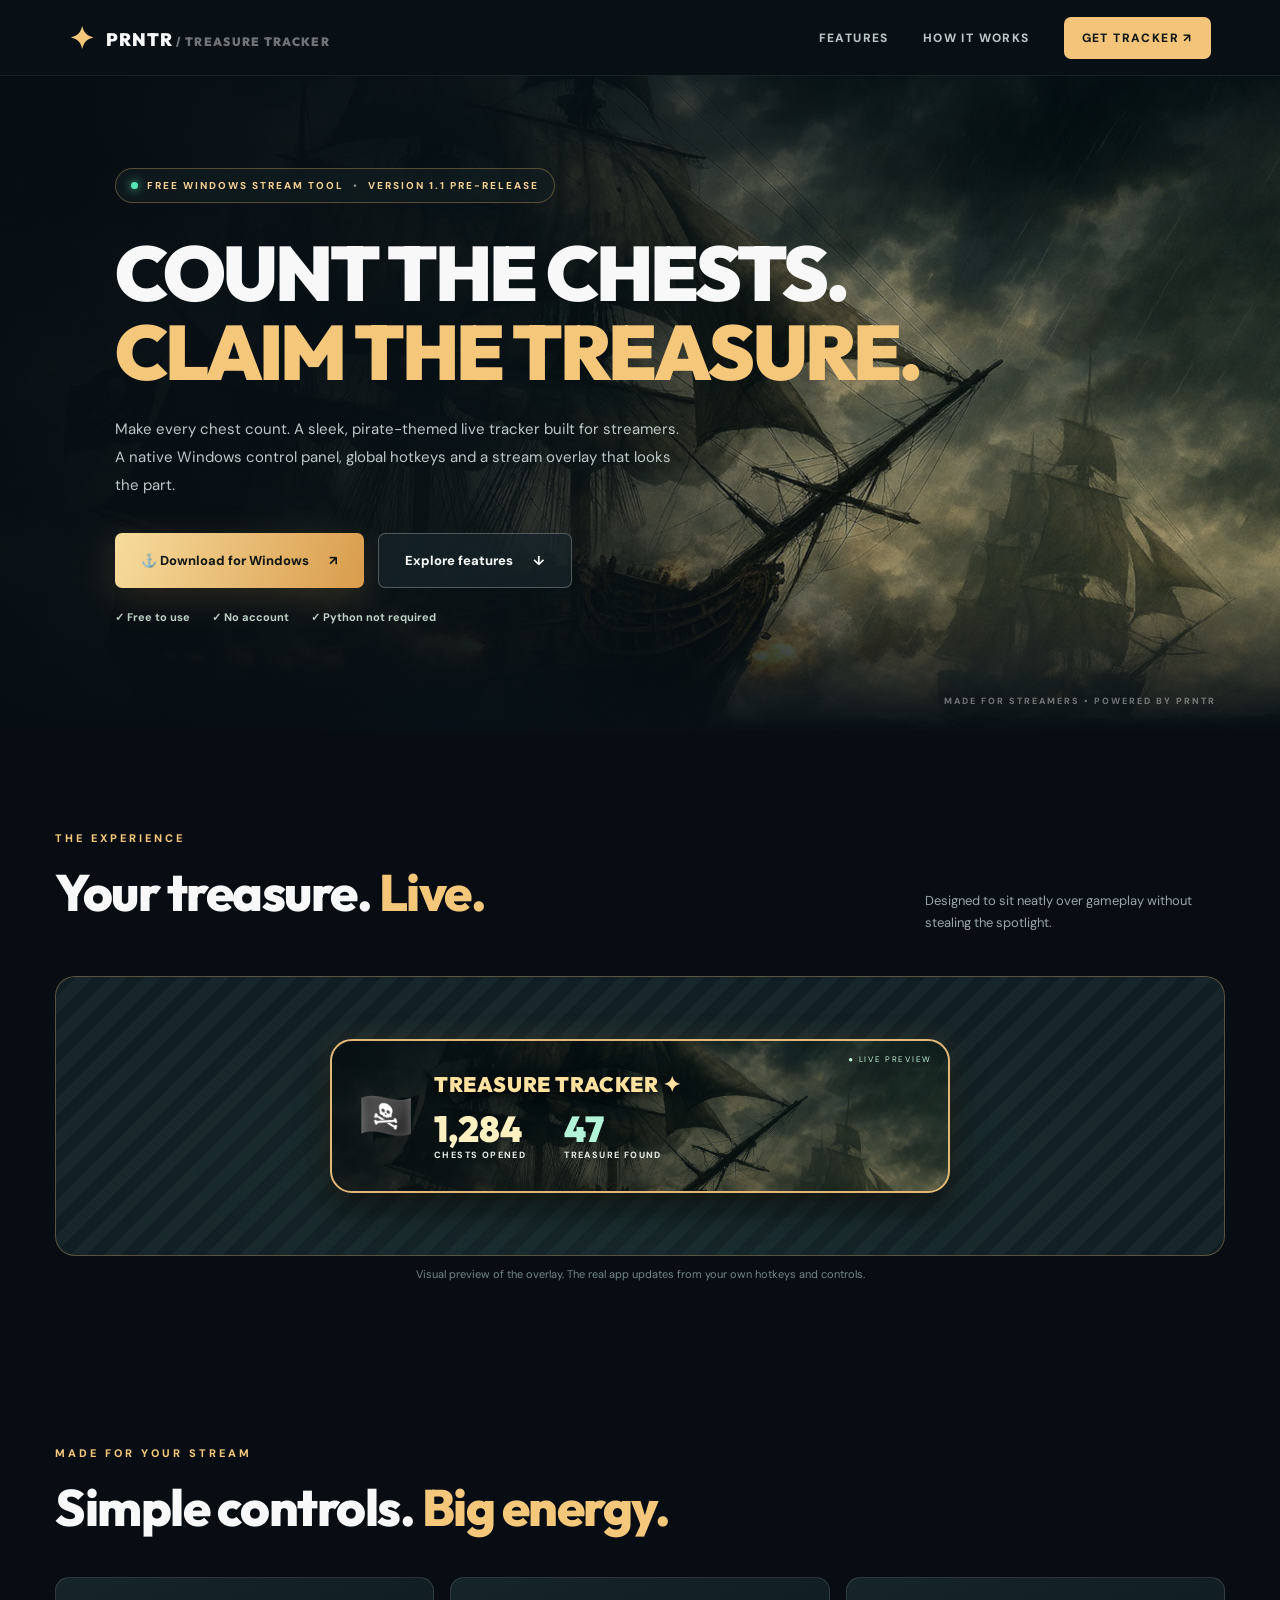
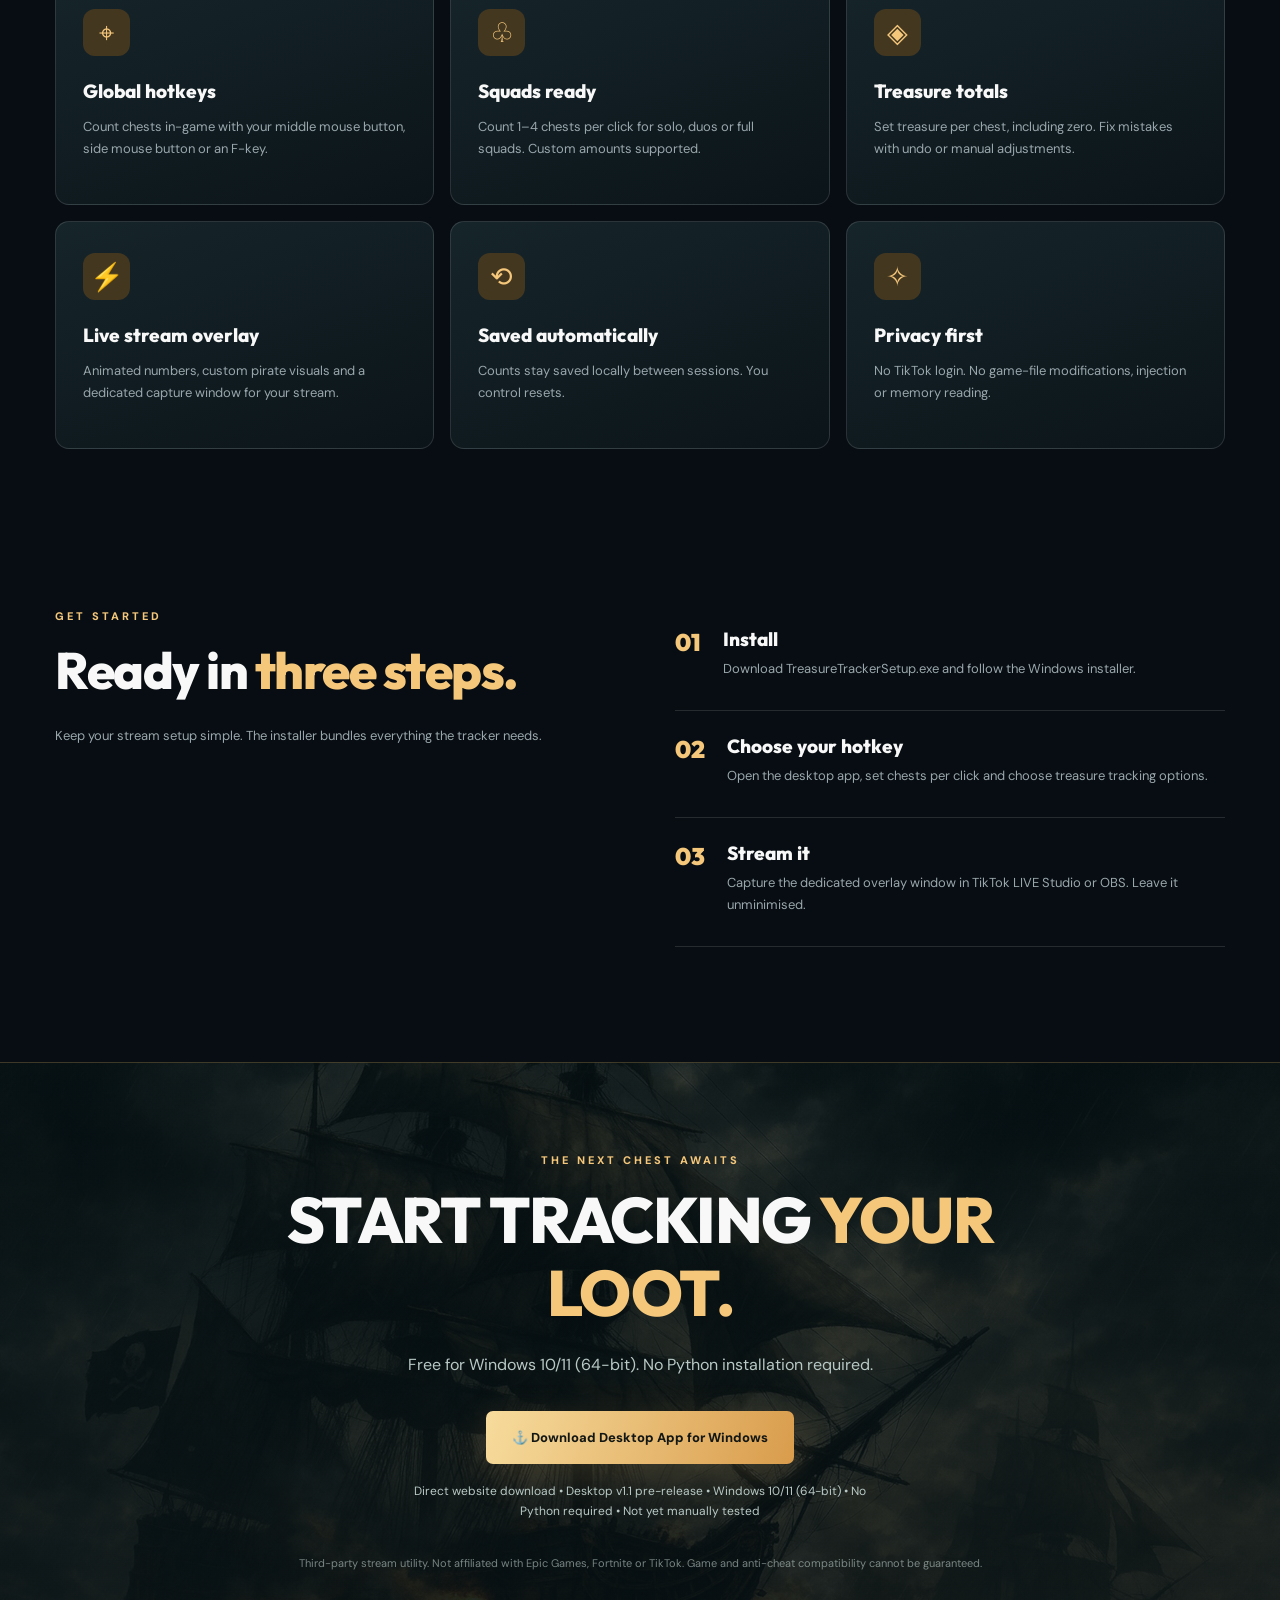
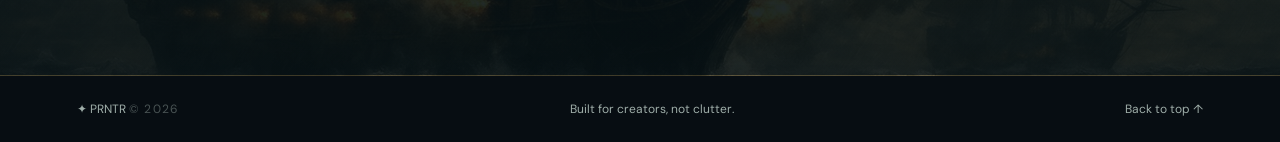
<file: website/index.html>
<!DOCTYPE html>
<html lang="en"><head><meta charset="utf-8"><meta name="viewport" content="width=device-width, initial-scale=1"><meta name="theme-color" content="#080f16"><meta name="description" content="PRNTR Treasure Tracker: a free pirate-themed live chest counter for streamers. Windows download."><title>Treasure Tracker — PRNTR</title><link rel="stylesheet" href="style.css"></head>
<body><header class="nav"><a href="#top" class="brand"><span class="brandmark">✦</span> PRNTR<span class="dim"> / TREASURE TRACKER</span></a><nav><a href="#features">Features</a><a href="#setup">How it works</a><a class="navbtn" href="#download">Get tracker ↗</a></nav></header>
<main id="top"><section class="hero"><div class="hero-bg" aria-hidden="true"></div><div class="hero-overlay" aria-hidden="true"></div><div class="hero-content"><div class="pill"><span class="pulse"></span> FREE WINDOWS STREAM TOOL <span class="separator">•</span> VERSION 1.1 PRE-RELEASE</div><h1>COUNT THE CHESTS.<br><span>CLAIM THE TREASURE.</span></h1><p>Make every chest count. A sleek, pirate-themed live tracker built for streamers. A native Windows control panel, global hotkeys and a stream overlay that looks the part.</p><div class="actions"><a id="downloadMain" class="primary" href="#download">⚓ Download for Windows <span aria-hidden="true">↗</span></a><a class="secondary" href="#features">Explore features <span aria-hidden="true">↓</span></a></div><div class="mini-details"><span>✓ Free to use</span><span>✓ No account</span><span>✓ Python not required</span></div></div><div class="horizon-label">MADE FOR STREAMERS • POWERED BY PRNTR</div></section>
<section class="preview-wrap"><div class="section-top"><div><span class="eyebrow">THE EXPERIENCE</span><h2>Your treasure. <em>Live.</em></h2></div><p>Designed to sit neatly over gameplay without stealing the spotlight.</p></div><div class="preview"><div class="overlay-preview"><span class="preview-icon">🏴‍☠️</span><div><div class="overlay-title">TREASURE TRACKER <span class="glimmer">✦</span></div><div class="overlay-values"><div><strong id="demoChests">1,284</strong><small>CHESTS OPENED</small></div><div><strong id="demoTreasure">47</strong><small>TREASURE FOUND</small></div></div></div><span class="live-tag">● LIVE PREVIEW</span></div></div><p class="preview-note">Visual preview of the overlay. The real app updates from your own hotkeys and controls.</p></section>
<section class="features" id="features"><span class="eyebrow">MADE FOR YOUR STREAM</span><h2>Simple controls. <em>Big energy.</em></h2><div class="feature-grid"><article class="feature"><span class="symbol">⌖</span><h3>Global hotkeys</h3><p>Count chests in-game with your middle mouse button, side mouse button or an F-key.</p></article><article class="feature"><span class="symbol">♧</span><h3>Squads ready</h3><p>Count 1–4 chests per click for solo, duos or full squads. Custom amounts supported.</p></article><article class="feature"><span class="symbol">◈</span><h3>Treasure totals</h3><p>Set treasure per chest, including zero. Fix mistakes with undo or manual adjustments.</p></article><article class="feature"><span class="symbol">⚡</span><h3>Live stream overlay</h3><p>Animated numbers, custom pirate visuals and a dedicated capture window for your stream.</p></article><article class="feature"><span class="symbol">⟲</span><h3>Saved automatically</h3><p>Counts stay saved locally between sessions. You control resets.</p></article><article class="feature"><span class="symbol">✧</span><h3>Privacy first</h3><p>No TikTok login. No game-file modifications, injection or memory reading.</p></article></div></section>
<section class="steps" id="setup"><div><span class="eyebrow">GET STARTED</span><h2>Ready in <em>three steps.</em></h2><p>Keep your stream setup simple. The installer bundles everything the tracker needs.</p></div><div class="step-list"><div class="step"><span>01</span><div><h3>Install</h3><p>Download TreasureTrackerSetup.exe and follow the Windows installer.</p></div></div><div class="step"><span>02</span><div><h3>Choose your hotkey</h3><p>Open the desktop app, set chests per click and choose treasure tracking options.</p></div></div><div class="step"><span>03</span><div><h3>Stream it</h3><p>Capture the dedicated overlay window in TikTok LIVE Studio or OBS. Leave it unminimised.</p></div></div></div></section>
<section class="download" id="download"><div class="download-in"><div class="eyebrow">THE NEXT CHEST AWAITS</div><h2>START TRACKING <em>YOUR LOOT.</em></h2><p>Free for Windows 10/11 (64-bit). No Python installation required.</p><a id="downloadButton" class="primary" href="./downloads/TreasureTrackerSetup.exe">⚓ Download Desktop App for Windows ↗</a><p class="status" id="downloadStatus">Desktop v1.1 pre-release. Built on GitHub Actions, but not yet tested on a Windows PC. Check compatibility before promoting it.</p><p class="footnote">Third-party stream utility. Not affiliated with Epic Games, Fortnite or TikTok. Game and anti-cheat compatibility cannot be guaranteed.</p></div></section></main>
<footer><span>✦ PRNTR <span class="dim">© 2026</span></span><span>Built for creators, not clutter.</span><a href="#top">Back to top ↑</a></footer><script src="script.js"></script></body></html>
</file>
<file: website/style.css>
@import url('https://fonts.googleapis.com/css2?family=DM+Sans:wght@400;500;600;700;800&family=Outfit:wght@400;500;600;700;800;900&display=swap');:root{--bg:#070d12;--surface:#101b21;--gold:#f5c77b;--muted:#99a7ac;--line:#ffffff20}*{box-sizing:border-box}html{scroll-behavior:smooth}body{margin:0;background:var(--bg);color:#f7f8f7;font:16px 'DM Sans',Arial,sans-serif}a{text-decoration:none;color:inherit}.nav{height:76px;display:flex;align-items:center;justify-content:space-between;padding:0 clamp(24px,5.4vw,100px);background:#091017e8;position:sticky;top:0;z-index:9;border-bottom:1px solid #ffffff12;backdrop-filter:blur(20px)}.brand{font-family:Outfit;font-weight:900;letter-spacing:1px;font-size:18px}.brandmark{color:var(--gold);font-size:30px;vertical-align:-3px;margin-right:7px}.dim{opacity:.43;font-size:12px;letter-spacing:1.3px}.nav nav{display:flex;align-items:center;gap:34px;font-size:12px;text-transform:uppercase;letter-spacing:1.4px;font-weight:800}.nav nav>a:not(.navbtn){color:#b9c7c7}.navbtn{padding:13px 18px;background:#f3c47a;color:#111814;border-radius:7px}.hero{min-height:655px;position:relative;display:flex;align-items:center;isolation:isolate;overflow:hidden}.hero-bg,.hero-overlay{position:absolute;inset:0;z-index:-1}.hero-bg{background:url('assets/pirate-theme.png') center 43%/cover no-repeat;transform:scale(1.015)}.hero-overlay{background:linear-gradient(90deg,#060d13f5 0%,#071016e8 36%,#07101772 67%,#06101753),linear-gradient(0deg,#070d12 0%,transparent 24%,transparent 75%,#0710175c)}.hero-content{margin-left:clamp(24px,9vw,155px);max-width:840px;padding:75px 20px 90px 0}.pill{display:inline-flex;align-items:center;gap:9px;border:1px solid #e5b96855;background:#121e21ae;border-radius:30px;color:#f3cf95;padding:10px 15px;font-weight:800;font-size:10px;letter-spacing:2px}.pulse{width:7px;height:7px;background:#58e5b7;box-shadow:0 0 10px #58e5b7;border-radius:50%;animation:blink 2s infinite}.separator{color:#ffffff77}.hero h1{font:900 clamp(45px,6vw,87px)/1.04 Outfit,sans-serif;letter-spacing:-3px;margin:30px 0 24px}.hero h1 span{color:var(--gold)}.hero-content>p{color:#bcc9c9;line-height:1.85;max-width:570px;font-size:15px}.actions{display:flex;gap:14px;flex-wrap:wrap;margin-top:34px}.primary,.secondary{display:inline-flex;align-items:center;justify-content:center;gap:20px;border-radius:7px;font-weight:800;font-size:13px;padding:18px 26px;transition:transform .2s,box-shadow .2s}.primary{background:linear-gradient(110deg,#f7dc9d,#d99c4c);color:#131714;box-shadow:0 10px 38px #ecad5429}.primary:hover,.secondary:hover{transform:translateY(-3px)}.secondary{background:#17242ab8;border:1px solid #ffffff42}.mini-details{display:flex;gap:22px;flex-wrap:wrap;color:#bdd2c4;font-size:11px;font-weight:700;margin-top:22px}.horizon-label{position:absolute;bottom:24px;right:5%;color:#ffffff66;letter-spacing:2px;font-size:9px;font-weight:800}.preview-wrap,.features,.steps{max-width:1220px;margin:auto;padding:95px 25px}.section-top{display:flex;justify-content:space-between;align-items:end;gap:20px;margin-bottom:29px}.section-top>p{max-width:300px;color:var(--muted);font-size:13px;line-height:1.7}.eyebrow{color:var(--gold);font-weight:800;letter-spacing:3px;font-size:11px}h2{font:800 clamp(32px,4vw,53px)/1.13 Outfit,sans-serif;letter-spacing:-1.5px;margin:17px 0 25px}h2 em{color:var(--gold);font-style:normal}.preview{border:1px solid #a88c5a77;border-radius:20px;padding:50px 20px;background:radial-gradient(ellipse at 48% 70%,#2e554537,transparent 70%),repeating-linear-gradient(-45deg,#111e24,#111e24 12px,#17262b 12px,#17262b 24px);display:grid;place-items:center;min-height:280px}.overlay-preview{min-height:154px;width:min(100%,620px);background:linear-gradient(90deg,#040b10d8,#04151985),url('assets/pirate-theme.png') center/cover;border-radius:22px;border:2px solid #e2b876;box-shadow:0 13px 32px #000a,0 0 24px #c7a25e33;display:flex;gap:20px;padding:26px;align-items:center;position:relative}.preview-icon{font-size:45px}.overlay-title{font:900 21px Outfit;letter-spacing:.6px;color:#ffe1a0;text-shadow:0 3px 9px #000}.glimmer{display:inline-block;animation:bob 2s ease-in-out infinite}.overlay-values{display:flex;gap:38px;margin-top:12px}.overlay-values>div{display:flex;flex-direction:column}.overlay-values strong{font:900 36px Outfit;color:#fff0c2;line-height:1.1}.overlay-values>div+div strong{color:#b3f3d8}.overlay-values small{font-size:9px;letter-spacing:1.4px;color:#e1eae4;font-weight:800}.live-tag{position:absolute;right:16px;top:13px;color:#c2f5d7;font-size:8px;letter-spacing:1.7px}.preview-note{color:#74878a;text-align:center;font-size:11px}.features{padding-top:54px}.feature-grid{display:grid;grid-template-columns:repeat(3,1fr);gap:16px;margin-top:40px}.feature{background:linear-gradient(160deg,#16252a,#0b1419);border:1px solid var(--line);border-radius:14px;padding:31px 27px;min-height:223px}.symbol{display:grid;place-items:center;width:47px;height:47px;border-radius:12px;background:#44371f;color:var(--gold);font-size:27px}.feature h3{font:800 19px Outfit;margin:23px 0 9px}.feature p,.steps p{color:var(--muted);line-height:1.7;font-size:13px}.steps{display:grid;grid-template-columns:1fr 1fr;gap:70px;padding-top:60px;padding-bottom:115px}.step{display:flex;gap:22px;border-bottom:1px solid var(--line);padding:23px 0}.step>span{font:900 24px Outfit;color:var(--gold)}.step h3{margin:0;font:800 19px Outfit}.step p{margin:7px 0}.download{padding:90px 24px;background:linear-gradient(#071014ca,#071014e8),url('assets/pirate-theme.png') center/cover;border-block:1px solid #b3905150;text-align:center}.download-in{max-width:740px;margin:auto}.download h2{font-size:clamp(37px,5vw,66px)}.download p{color:#b8c9c5}.download .primary{margin-top:20px}.download .primary[aria-disabled=true]{filter:grayscale(.85);opacity:.7;cursor:not-allowed;pointer-events:none}.status{font-size:12px;max-width:460px;line-height:1.7;margin:17px auto}.footnote{font-size:11px;line-height:1.8;opacity:.62;margin-top:32px}footer{padding:25px clamp(25px,6vw,90px);display:flex;gap:20px;justify-content:space-between;color:#9faea9;font-size:12px}@keyframes blink{50%{opacity:.4}}@keyframes bob{50%{transform:translateY(-5px) rotate(8deg)}}@media(max-width:760px){.nav{height:70px}.nav nav{gap:10px}.nav nav>a:not(.navbtn){display:none}.brand .dim{display:none}.hero{min-height:650px}.hero h1{letter-spacing:-1px}.hero-content{margin-left:25px}.section-top{display:block}.feature-grid{grid-template-columns:1fr}.steps{grid-template-columns:1fr;gap:10px}.overlay-preview{padding:18px 12px;gap:12px}.preview-icon{font-size:32px}.overlay-title{font-size:16px}.overlay-values{gap:14px}.overlay-values strong{font-size:28px}.live-tag{display:none}footer{flex-wrap:wrap}.preview-wrap,.features,.steps{padding:65px 24px}}
</file>
